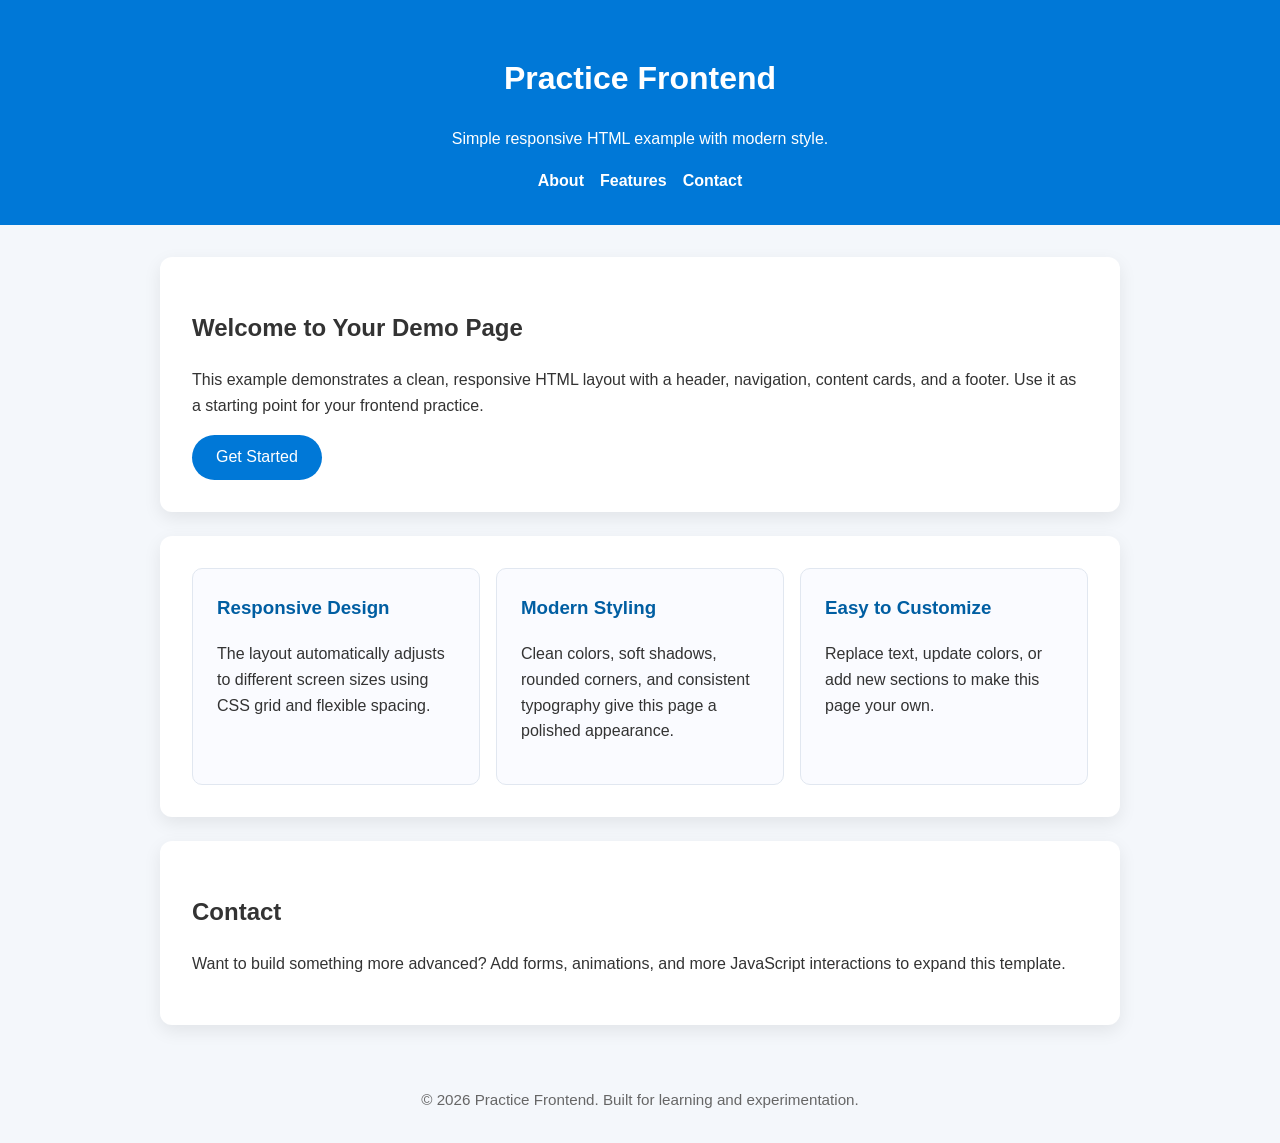
<file: html.html>
<!DOCTYPE html>
<html lang="en">
<head>
  <meta charset="UTF-8" />
  <meta name="viewport" content="width=device-width, initial-scale=1.0" />
  <title>Practice Frontend</title>
  <link rel="stylesheet" href="style.css" />
</head>
<body>
  <header>
    <h1>Practice Frontend</h1>
    <p>Simple responsive HTML example with modern style.</p>
    <nav>
      <a href="#about">About</a>
      <a href="#features">Features</a>
      <a href="#contact">Contact</a>
    </nav>
  </header>

  <main>
    <section id="about">
      <h2>Welcome to Your Demo Page</h2>
      <p>
        This example demonstrates a clean, responsive HTML layout with a header,
        navigation, content cards, and a footer. Use it as a starting point for
        your frontend practice.
      </p>
      <button class="primary">Get Started</button>
    </section>

    <section id="features" class="grid">
      <article class="card">
        <h3>Responsive Design</h3>
        <p>
          The layout automatically adjusts to different screen sizes using CSS
          grid and flexible spacing.
        </p>
      </article>
      <article class="card">
        <h3>Modern Styling</h3>
        <p>
          Clean colors, soft shadows, rounded corners, and consistent typography
          give this page a polished appearance.
        </p>
      </article>
      <article class="card">
        <h3>Easy to Customize</h3>
        <p>
          Replace text, update colors, or add new sections to make this page your
          own.
        </p>
      </article>
    </section>

    <section id="contact">
      <h2>Contact</h2>
      <p>
        Want to build something more advanced? Add forms, animations, and more
        JavaScript interactions to expand this template.
      </p>
    </section>
  </main>

  <footer>
    <p>© 2026 Practice Frontend. Built for learning and experimentation.</p>
  </footer>
</body>
</html>
</file>
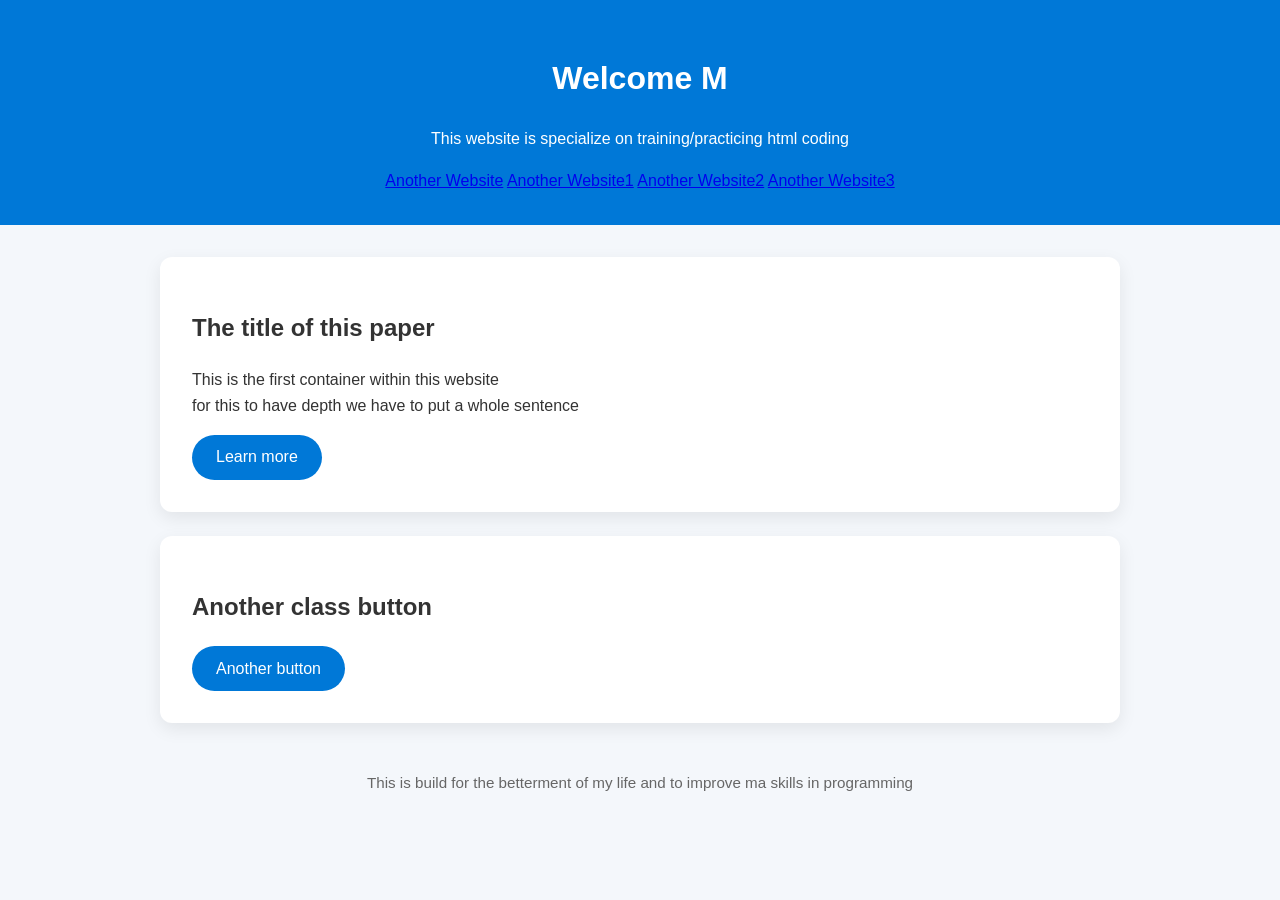
<file: prac1.html>
<!DOCTYPE html>
<html lang="en">
<head>
    <meta charset="UTF-8">
    <meta name="viewport" content="width=device-width, initial-scale=1.0">
    <title>Prac1</title>
    <link rel="stylesheet" href="cssprac1.css" />    
</head>
<body>
    <header> 
        <h1>Welcome M</h1>
        <p>This website is specialize on training/practicing html coding</p>
        <nav>
            <a href="html.html">Another Website</a>
            <a href="#container_one">Another Website1</a>
            <a href="html.html">Another Website2</a>
            <a href="html.html">Another Website3</a>
        </nav>
    </header>

    <main>
        <section id="container_one">
            <h2>The title of this paper</h2>
            <p>This is the first container within this website <br>
            for this to have depth we have to put a whole sentence</p>
            <button class="get_started">Learn more</button>
        </section>

        <section>
            <h2>Another class button</h2>
            <button class="get_started"> Another button</button>

        </section>
    </main>

    <footer> This is build for the betterment of my life and to improve ma skills in programming</footer>

    
</body>
</html>
</file>
<file: style.css>
body {
  font-family: Arial, sans-serif;
  margin: 0;
  padding: 0;
  line-height: 1.6;
  background: #f4f7fb;
  color: #333;
}

header {
  background: #0078d7;
  color: white;
  padding: 2rem 1.5rem;
  text-align: center;
}

nav {
  display: flex;
  justify-content: center;
  gap: 1rem;
  margin-top: 1rem;
  flex-wrap: wrap;
}

nav a {
  color: white;
  text-decoration: none;
  font-weight: 600;
}

main {
  max-width: 960px;
  margin: 2rem auto;
  padding: 0 1.5rem;
}

section {
  background: white;
  border-radius: 12px;
  box-shadow: 0 6px 18px rgba(0, 0, 0, 0.08);
  padding: 2rem;
  margin-bottom: 1.5rem;
}

.grid {
  display: grid;
  gap: 1rem;
  grid-template-columns: repeat(auto-fit, minmax(240px, 1fr));
}

.card {
  padding: 1.5rem;
  border: 1px solid #e1e7f0;
  border-radius: 10px;
  background: #fafbff;
}

.card h3 {
  margin-top: 0;
  color: #005ea2;
}

footer {
  text-align: center;
  padding: 1rem;
  color: #666;
  font-size: 0.95rem;
}

button.primary {
  display: inline-block;
  padding: 0.85rem 1.5rem;
  border: none;
  border-radius: 999px;
  background: #0078d7;
  color: white;
  font-size: 1rem;
  cursor: pointer;
  transition: background 0.2s ease;
}

button.primary:hover {
  background: #005ea2;
}
</file>
<file: cssprac1.css>
body {
  font-family: Arial, sans-serif;
  margin: 0;
  padding: 0;
  line-height: 1.6;
  background: #f4f7fb;
  color: #333;
}

header {
  background: #0078d7;
  color: white;
  padding: 2rem 1.5rem;
  text-align: center;
}


button.get_started {
  display: inline-block;
  padding: 0.85rem 1.5rem;
  border: none;
  border-radius: 999px;
  background: #0078d7;
  color: white;
  font-size: 1rem;
  cursor: pointer;
  transition: background 0.2s ease;
}

button.get_started:hover {
  background: #005ea2;
}

main {
  max-width: 960px;
  margin: 2rem auto;
  padding: 0 1.5rem;
}

section {
  background: white;
  border-radius: 12px;
  box-shadow: 0 6px 18px rgba(0, 0, 0, 0.08);
  padding: 2rem;
  margin-bottom: 1.5rem;
}


footer {
  text-align: center;
  padding: 1rem;
  color: #666;
  font-size: 0.95rem;
}
</file>
